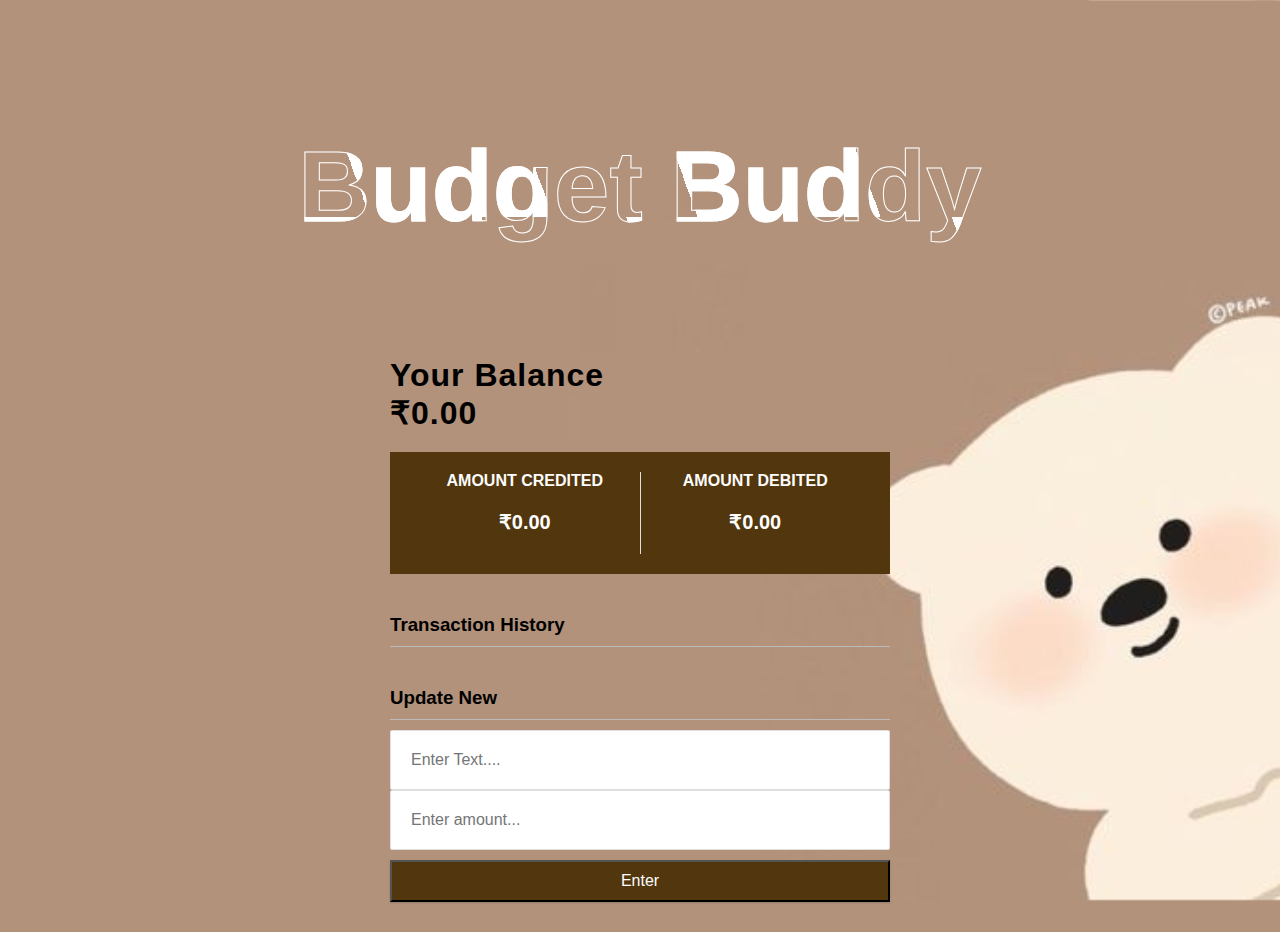
<file: index.html>
<!DOCTYPE html>
<html lang="en">
  <head>
    <meta charset="UTF-8" />
    <meta
      name="viewport"
      content="width=device-width, initial-scale=1.0"
    />
    <title>Budget Buddy</title>
    <link rel="stylesheet" href="style.css" />
  </head>
  <body >
    
    <h2>Budget Buddy</h2>
    <div class="container">
      <h1>Your Balance</h1>
      <h1 id="balance">₹0.00</h1>
      <div class="inc-exp-container" >
        <div class="text-box">
          <h4>Amount Credited</h4>
          <p id="money-plus" class="money-plus">
            +₹0.00
          </p>
        </div>
        <div class="text-box">
          <h4>Amount Debited</h4>
          <p id="money-minus" class="money-minus">
            -₹0.00
          </p>
        </div>
      </div>

      <h3>Transaction History</h3>
      <ul id="list" class="list">
        <!-- <li class="minus">
          Cash <span>-$400</span
          ><button class="delete-btn">x</button>
        </li> -->
      </ul>
      <h3>Update New</h3>
      <form id="form">
          <div class="form-control" >
              <input type="text" id="text" placeholder="Enter Text...."/>
          </div>
          <div class="form-control">
              <input type="number" id="amount" placeholder="Enter amount..."> 
          </div>
          <button class="btn">Enter</button>
      </form>
    </div>
    <!-- JavaYscript Project  -->
    <script src="script.js"></script>
  </body>
</html>
</file>
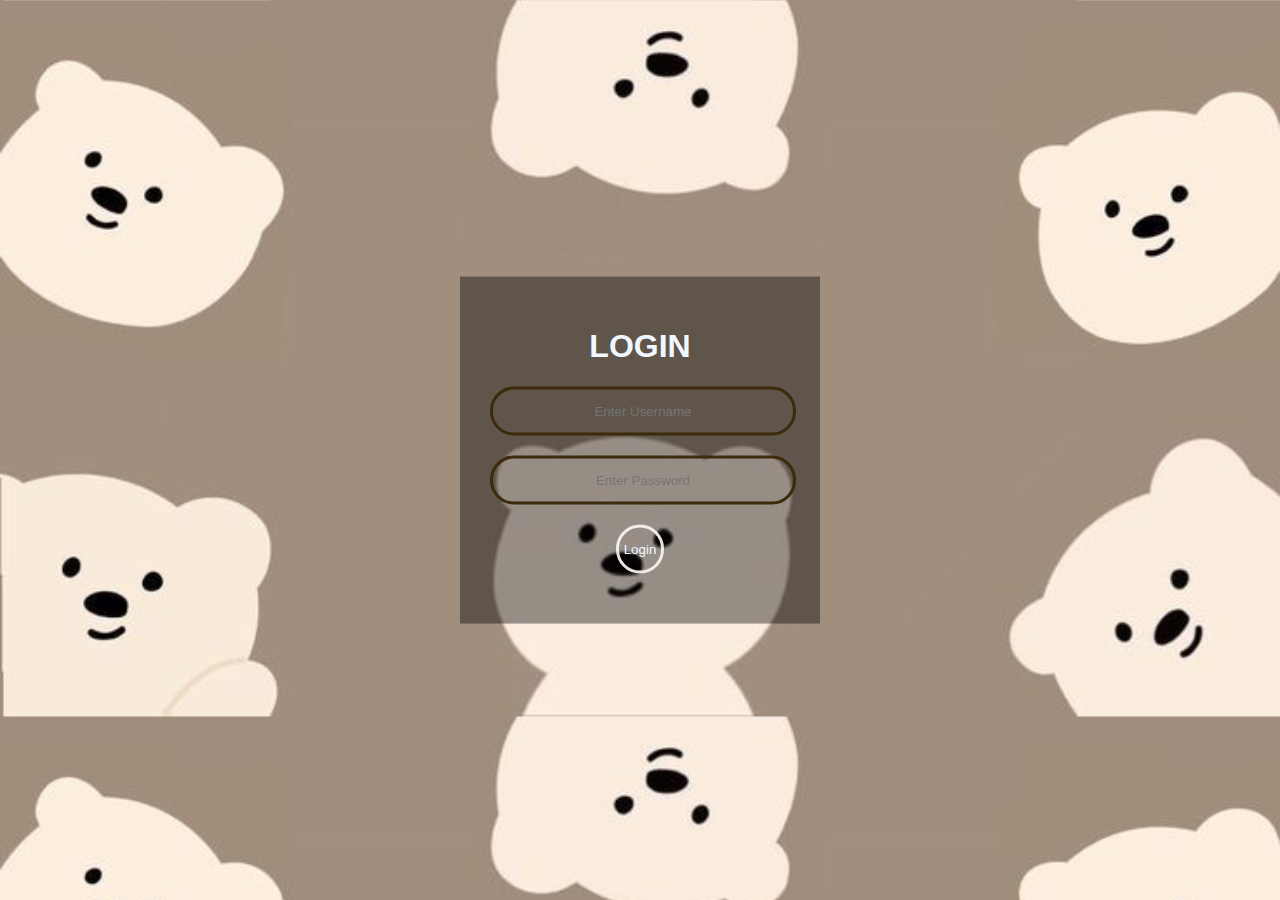
<file: login.html>
<!DOCTYPE html>
<html lang="eng" and dir="Itr">
    <head>
        <meta charset="utf-8">
        <title>Login page</title>
        <link rel="stylesheet" href="login.css">
        <script src ="login.js"> </script>
    </head>
    <body>
        <form class="box" action ="login.html" method="post">
            <h1>login</h1>
            <input type="text" name="" placeholder="Enter Username" id="username">
            <input type="password" name="" placeholder="Enter Password" id="password">
            <input type="submit" name="" value="Login" onclick="validate()"> 
        </form>
    </body>
</html>
</file>
<file: style.css>
:root {
    --box-shadow: 0 1px 3px rgba(240, 231, 231, 0.12),
      0 1px 2px rgba(0, 0, 0, 0.24);
  }
  
  * {
    box-sizing: border-box;
  }
  
  body {
    background-color: #f7f7f7;
    display: flex;
    flex-direction: column;
    align-items: center;
    justify-content: center;
    min-height: 100vh;
    margin: 0;
    font-family: -apple-system, BlinkMacSystemFont,
      "Segoe UI", Roboto, Oxygen, Ubuntu, Cantarell,
      "Open Sans", "Helvetica Neue", sans-serif;
  }
  
  .container {
    
    margin: 30px auto;
    width: 500px;
  }
  
  h1 {
    letter-spacing: 1px;
    margin: 0;
  }
  
  h3 {
    border-bottom: 1px solid #bbb;
    padding-bottom: 10px;
    margin: 40px 0 10px;
  }
  
  h4 {
    margin: 0;
    text-transform: uppercase;
  }
  
  .inc-exp-container {
    background-color: #52360d;
    box-shadow: var(--box--shadow);
    padding: 20px;
    display: flex;
    justify-content: center;
    margin: 20px 0;
  }
  
  .inc-exp-container > div {
    flex: 1;
    text-align: center;
  }
  
  .inc-exp-container > div:first-of-type {
    border-right: 1px solid #dedede;
  }
  
  .money {
    font-size: 2;
    letter-spacing: 1px;
    margin: 5px 0;
  }
  .money-plus {
    color: #ffffff;
    font-size: 20px;
    font-weight: 700;
  }
  
  .money-minus {
    color: #ffffff;
    font-size: 20px;
    font-weight: 700;
  }
  
  label {
    display: inline-block;
    margin: 20px 0;
  }
  
  input[type="text"],
  input[type="number"] {
    border: 1px solid #dedede;
    border-radius: 2px;
    display: block;
    font-size: 16px;
    padding: 20px;
    width: 100%;
  }
  
  .btn {
    cursor: pointer;
    background-color: #52360d;
    box-shadow: var(--box-shadow);
    color: #fff;
    border: 010;
    display: block;
    font-size: 16px;
    margin: 10px 0 30px;
    padding: 10px;
    width: 100%;
  }
  
  .btn:focus,
  .delete-btn:focus {
    outline: 0;
  }
  
  .list {
    list-style-type: none;
    padding: 0;
    margin-bottom: 40px;
  }
  
  .list li {
    background-color: #fff;
    box-shadow: var(--box--shadow);
    color: #333;
    display: flex;
    justify-content: space-between;
    position: relative;
    padding: 10px;
    margin: 10px 0;
  }
  
  .list li.plus {
    border-right: 5px solid #2ecc71;
  }
  
  .list li.minus {
    border-right: 5px solid #e05144;
  }
  
  .delete-btn {
    cursor: pointer;
    background-color: #e74c3c;
    border: 0;
    color: #fff;
    font-size: 20px;
    line-height: 20px;
    padding: 2px 5px;
    position: absolute;
    top: 50%;
    left: 0;
    transform: translate(-100%, -50%);
    opacity: 0;
    transition: opacity 0.3s ease;
  }
  
  .list li:hover .delete-btn {
    opacity: 1;
  }
  
.text-box{
  color: #fdfdfd;
}

body{
  background-image: url(bg6.jpeg);
  width: 100%;
  height: 100vh;
  background-size: cover;
  background-position: center;
  padding: 0 8%;
  position: relative;
}
body h2{color: rgb(255, 255, 255);
  font-size: 100px;
  color: transparent;
  padding-top: 10%;
  -webkit-text-stroke: 1px #fff;
  background: url(back2.png);
  -webkit-background-clip: text;
  background-position: 0 0;
  animation: back 20s linear infinite;
}
@keyframes back{
  100%{
    background-position: 2000px 0;
  }
}
</file>
<file: login.css>
body{
    margin:0;
    padding: 0;
    font-family:sans-serif ;
    background-image: url(bg7.jpeg);
    background-size: cover;
}
.box{
    width:300px ;
    padding: 30px;
    top:50%;
    left:50%;
    transform: translate(-50%,-50%);
    background: rgba(0,0,0,0.4);
   position: absolute;
   text-align: center;
}
.box h1{
    color:aliceblue;
    text-transform: uppercase;
    font-weight: 700;
}
.box input[type="text"],.box input[type="password"]
{
    border: 0;
    background: none;
    display: block;
    margin:20px auto;
    text-align: center;
    border:3px solid #3b2a0b;
    padding: 14px 40px;
    width: 220px;
    outline: none;
    color: rgb(212, 221, 231);
    border-radius: 24px;
    transition: 0.25px;
}
.box input[type="text"]:focus,.box input[type="password"]{
    width: 220px;
    border-color:#3b2a0 ;
}
.box input[type="submit"]
{
    
    border: 0;
    background: none;
    display: block;
    margin:20px auto;
    text-align: center;
    border:3px solid #f7f4f1ec;
    padding: 14px 5px;
    outline: none;
    color: aliceblue;
    border-radius: 24px;
    transition: 0.25px;
    cursor: pointer;
}
.box input[type="submit"]:hover{
    background: #533a15ec ;
}
</file>
